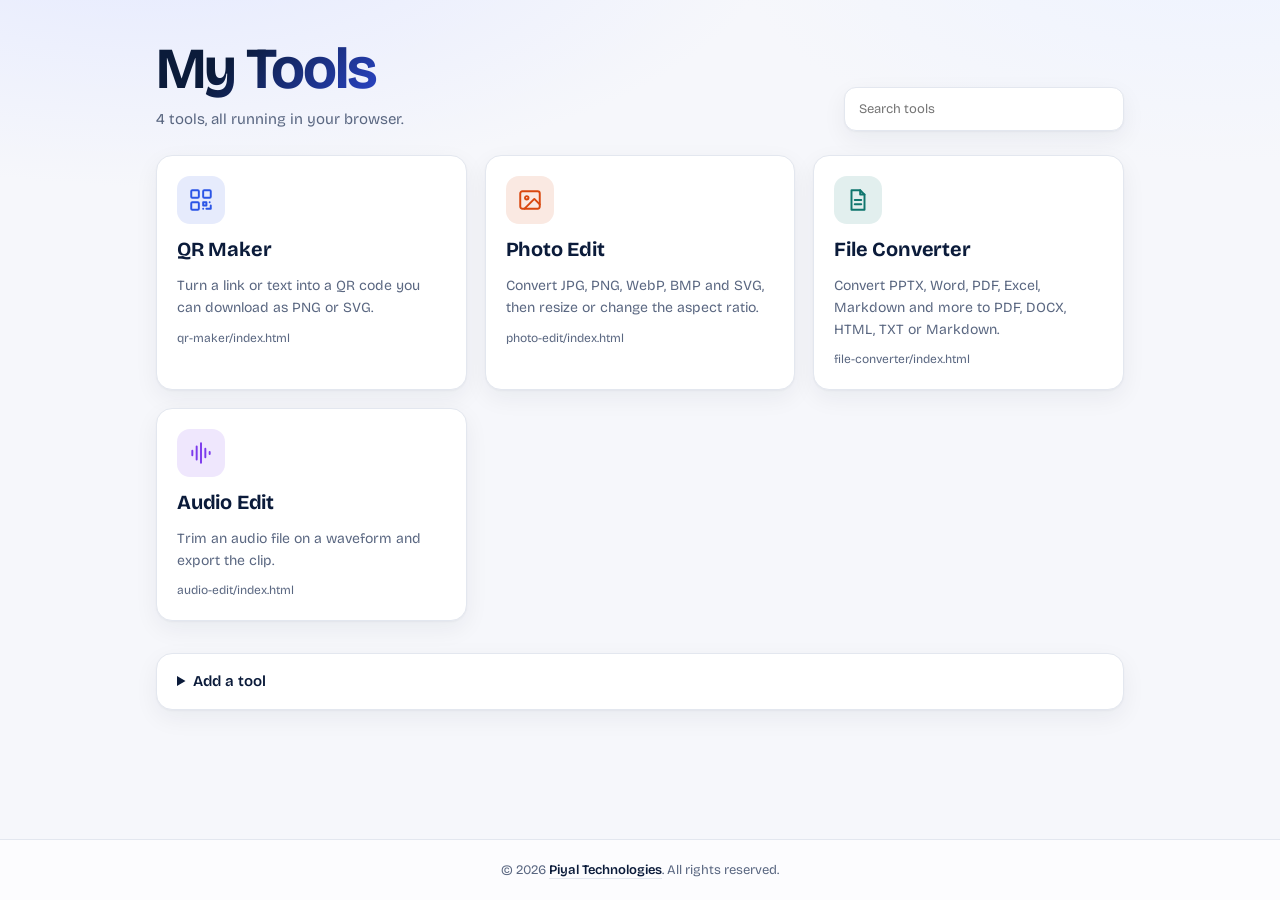
<file: index.html>
<!DOCTYPE html>
<html lang="en">
<head>
<meta charset="utf-8">
<meta name="viewport" content="width=device-width, initial-scale=1">
<title>My Tools</title>
<link href="https://fonts.googleapis.com/css2?family=Bricolage+Grotesque:opsz,wght@12..96,400;600;700&display=swap" rel="stylesheet">
<link rel="stylesheet" href="style.css">
</head>
<body>
<header class="top">
  <div>
    <h1>My Tools</h1>
    <p id="sub"></p>
  </div>
  <label class="search"><span class="sr">Search tools</span><input id="q" type="search" placeholder="Search tools" autocomplete="off"></label>
</header>

<main>
  <section id="grid" class="grid" aria-live="polite"></section>
  <p id="none" hidden>No tools match your search.</p>

  <details class="add">
    <summary>Add a tool</summary>
    <form id="form">
      <label>Name<input id="n" required maxlength="40" placeholder="PDF Merger"></label>
      <label>Folder or file path<input id="p" required placeholder="pdf-merger/index.html"></label>
      <label class="wide">Short description<input id="d" maxlength="120" placeholder="Combine PDF files into one"></label>
      <button class="primary" type="submit">Add to dashboard</button>
      <span id="msg" role="status"></span>
    </form>
    <p class="hint">Put each tool in its own folder next to this page, then add it here. Tools you add are saved in this browser.</p>
  </details>
</main>

<footer class="foot">
  <p>© 2026 <a href="https://github.com/Piyal9" target="_blank" rel="noopener noreferrer">Piyal Technologies</a>. All rights reserved.</p>
</footer>

<script src="script.js"></script>
</body>
</html>
</file>
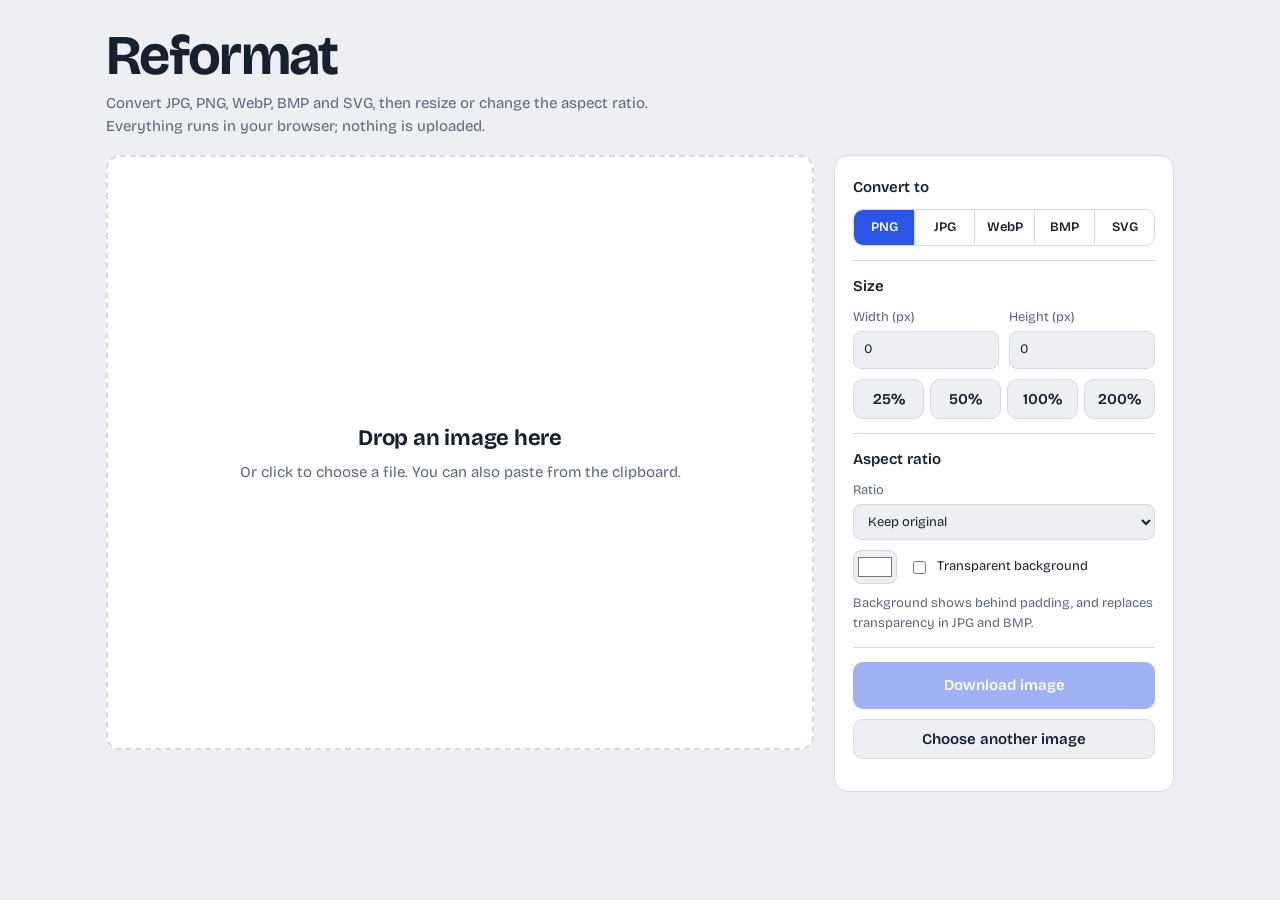
<file: photo-edit/index.html>
<!DOCTYPE html>
<html lang="en">
<head>
<meta charset="utf-8">
<meta name="viewport" content="width=device-width, initial-scale=1, viewport-fit=cover">
<title>Reformat: image converter and resizer</title>
<link href="https://fonts.googleapis.com/css2?family=Bricolage+Grotesque:opsz,wght@12..96,400;600;700&display=swap" rel="stylesheet">
<link rel="stylesheet" href="style.css">
</head>
<body>
<header>
  <h1>Reformat</h1>
  <p>Convert JPG, PNG, WebP, BMP and SVG, then resize or change the aspect ratio. Everything runs in your browser; nothing is uploaded.</p>
</header>

<main class="app">
  <section class="stage" aria-live="polite">
    <label class="drop" id="drop">
      <input type="file" id="file" accept="image/*,.svg,.avif,.bmp">
      <strong>Drop an image here</strong>
      <span>Or click to choose a file. You can also paste from the clipboard.</span>
    </label>
    <div id="preview" hidden style="display:flex;flex-direction:column;gap:12px;flex:1">
      <div class="checker"><img id="out" alt="Converted image preview"></div>
      <div class="stats" id="stats"></div>
    </div>
    <p class="note" id="msg" role="alert"></p>
  </section>

  <aside class="controls">
    <div class="group">
      <h2>Convert to</h2>
      <div class="seg" role="radiogroup" aria-label="Output format">
        <label><input type="radio" name="fmt" value="png" checked><span>PNG</span></label>
        <label><input type="radio" name="fmt" value="jpeg"><span>JPG</span></label>
        <label><input type="radio" name="fmt" value="webp"><span>WebP</span></label>
        <label><input type="radio" name="fmt" value="bmp"><span>BMP</span></label>
        <label><input type="radio" name="fmt" value="svg"><span>SVG</span></label>
      </div>
      <div id="qGroup" hidden class="field">
        <span>Quality: <b id="qv">90</b>%</span>
        <input type="range" id="q" min="10" max="100" value="90">
      </div>
      <div id="svgGroup" hidden style="display:grid;gap:10px">
        <label class="field">SVG method
          <select id="mode">
            <option value="embed">Embed (exact picture inside an SVG)</option>
            <option value="trace">Trace (flat-color vector shapes)</option>
          </select>
        </label>
        <div id="traceOpts" hidden style="display:grid;gap:10px">
          <label class="field"><span>Detail: <b id="dv">128</b> px on the long side</span>
            <input type="range" id="detail" min="32" max="256" step="16" value="128"></label>
          <label class="field"><span>Color levels per channel: <b id="lvv">4</b></span>
            <input type="range" id="lv" min="2" max="8" value="4"></label>
          <p class="hint">Tracing is best for logos and flat art. Photos become blocky.</p>
        </div>
      </div>
    </div>

    <div class="group">
      <h2>Size</h2>
      <div class="row">
        <label class="field">Width (px)<input type="number" id="w" min="1" max="8000" value="0"></label>
        <label class="field">Height (px)<input type="number" id="h" min="1" max="8000" value="0"></label>
      </div>
      <div class="scales" aria-label="Scale">
        <button type="button" data-s="25">25%</button>
        <button type="button" data-s="50">50%</button>
        <button type="button" data-s="100">100%</button>
        <button type="button" data-s="200">200%</button>
      </div>
    </div>

    <div class="group">
      <h2>Aspect ratio</h2>
      <label class="field">Ratio
        <select id="ratio">
          <option value="original">Keep original</option>
          <option value="1:1">1:1 square</option>
          <option value="4:3">4:3</option>
          <option value="3:2">3:2</option>
          <option value="16:9">16:9</option>
          <option value="9:16">9:16 portrait</option>
          <option value="free">Free (set width and height)</option>
        </select>
      </label>
      <label class="field" id="fitRow" hidden>When the ratio differs from the original
        <select id="fit">
          <option value="crop">Crop to fill</option>
          <option value="pad">Fit inside with padding</option>
          <option value="stretch">Stretch</option>
        </select>
      </label>
      <div style="display:flex;align-items:center;gap:12px">
        <input type="color" id="bg" value="#ffffff" aria-label="Background color">
        <label class="field inline"><input type="checkbox" id="tr"> Transparent background</label>
      </div>
      <p class="hint">Background shows behind padding, and replaces transparency in JPG and BMP.</p>
    </div>

    <div class="group">
      <a class="btn primary" id="dl" aria-disabled="true" href="#">Download image</a>
      <button type="button" id="another">Choose another image</button>
    </div>
  </aside>
</main>

<script src="script.js"></script>
</body>
</html>
</file>
<file: style.css>
:root{--bg:#F6F7FB;--panel:#FFFFFF;--ink:#0B1B3A;--muted:#5A6781;--line:#E3E7EF;--accent:#2F4BDB;--accent-ink:#FFFFFF;--warn:#B3261E;--shadow:0 1px 2px rgba(11,27,58,.04),0 8px 24px rgba(11,27,58,.06);color-scheme:light}
*,*::before,*::after{box-sizing:border-box}
[hidden]{display:none!important}
body{margin:0;min-height:100vh;display:flex;flex-direction:column;background:radial-gradient(900px 380px at 12% -80px,#E4E9FF 0,transparent 70%),radial-gradient(700px 320px at 95% -60px,#EEF3FF 0,transparent 70%),var(--bg);color:var(--ink);font:400 15px/1.55 "Bricolage Grotesque","Segoe UI",system-ui,sans-serif}
.sr{position:absolute;width:1px;height:1px;overflow:hidden;clip:rect(0 0 0 0)}
.top{display:flex;flex-wrap:wrap;align-items:flex-end;justify-content:space-between;gap:16px;width:100%;max-width:1000px;margin:0 auto;padding:40px 16px 24px}
h1{margin:0;font-size:clamp(36px,7vw,58px);line-height:1;letter-spacing:-.035em;font-weight:700;background:linear-gradient(135deg,#0B1B3A 30%,#2F4BDB);-webkit-background-clip:text;background-clip:text;color:transparent}
#sub{margin:10px 0 0;color:var(--muted)}
.search input{width:280px;max-width:100%;font:inherit;color:var(--ink);background:var(--panel);border:1px solid var(--line);border-radius:12px;padding:11px 14px;box-shadow:var(--shadow)}
main{flex:1;width:100%;max-width:1000px;margin:0 auto;padding:0 16px 40px}
.grid{display:grid;grid-template-columns:repeat(auto-fill,minmax(230px,1fr));gap:18px}
.card{position:relative;display:grid;gap:10px;align-content:start;background:var(--panel);border:1px solid var(--line);border-radius:16px;padding:20px;box-shadow:var(--shadow);transition:border-color .2s,transform .2s,box-shadow .2s}
.card:hover{border-color:var(--c,var(--accent));transform:translateY(-3px);box-shadow:0 2px 4px rgba(11,27,58,.05),0 16px 36px rgba(11,27,58,.10)}
.card:focus-within{border-color:var(--c,var(--accent))}
.tile{width:48px;height:48px;border-radius:13px;display:grid;place-items:center;background:color-mix(in srgb,var(--c,var(--accent)) 12%,#fff);color:var(--c,var(--accent))}
.tile svg{width:26px;height:26px;fill:none;stroke:currentColor;stroke-width:1.8;stroke-linecap:round;stroke-linejoin:round}
.card h2{margin:0;font-size:20px;letter-spacing:-.01em}
.card p{margin:0;color:var(--muted);font-size:14px}
.card a{color:inherit;text-decoration:none;outline:none}
.card a::after{content:"";position:absolute;inset:0;border-radius:16px}
.card a:focus-visible::after{outline:2px solid var(--accent);outline-offset:2px}
.path{font-size:12px;color:var(--muted);overflow-wrap:anywhere}
.rm{position:relative;z-index:1;justify-self:start;font:inherit;font-size:13px;color:var(--warn);background:none;border:0;padding:0;cursor:pointer;text-decoration:underline}
#none{color:var(--muted);text-align:center;padding:32px 0}
.add{margin-top:32px;background:var(--panel);border:1px solid var(--line);border-radius:16px;padding:16px 20px;box-shadow:var(--shadow)}
.add summary{cursor:pointer;font-weight:600}
form{display:grid;grid-template-columns:1fr 1fr;gap:12px;margin-top:14px;align-items:end}
@media (max-width:560px){form{grid-template-columns:1fr}}
label{display:grid;gap:4px;font-size:13px;color:var(--muted)}
.wide{grid-column:1/-1}
form input{font:inherit;color:var(--ink);background:var(--bg);border:1px solid var(--line);border-radius:10px;padding:10px 12px;width:100%}
.primary{font:inherit;font-weight:600;color:var(--accent-ink);background:linear-gradient(135deg,#2F4BDB,#4A63F0);border:0;border-radius:12px;padding:11px 18px;cursor:pointer;justify-self:start;box-shadow:0 6px 16px rgba(47,75,219,.28)}
.primary:hover{filter:brightness(1.06)}
#msg{color:var(--warn);font-size:13px}
.hint{margin:12px 0 0;font-size:13px;color:var(--muted)}
input:focus-visible,button:focus-visible,summary:focus-visible,.foot a:focus-visible{outline:2px solid var(--accent);outline-offset:2px}
.foot{border-top:1px solid var(--line);background:rgba(255,255,255,.7);text-align:center;padding:20px 16px;color:var(--muted);font-size:13px}
.foot p{margin:0}
.foot a{color:var(--ink);font-weight:600;text-decoration:none;border-bottom:1px solid var(--line)}
.foot a:hover{color:var(--accent);border-color:var(--accent)}
</file>
<file: photo-edit/style.css>
:root{
  --bg:#EDEFF3;--panel:#FFFFFF;--ink:#17202E;--muted:#5B6679;--line:#D5DAE3;
  --accent:#2B55E6;--accent-ink:#FFFFFF;--c1:#FFFFFF;--c2:#E3E6EC;--warn:#B3261E;
  color-scheme:light;
  box-sizing:border-box;padding-top:env(safe-area-inset-top,0px);padding-bottom:env(safe-area-inset-bottom,0px);
}
@media (prefers-color-scheme: dark){
  :root:not([data-theme="light"]){--bg:#11151C;--panel:#1A202B;--ink:#E8ECF4;--muted:#96A1B5;--line:#2C3547;--accent:#7C9BFF;--accent-ink:#0E1420;--c1:#1D2430;--c2:#262F3F;--warn:#FF8A80;color-scheme:dark}
}
:root[data-theme="dark"]{--bg:#11151C;--panel:#1A202B;--ink:#E8ECF4;--muted:#96A1B5;--line:#2C3547;--accent:#7C9BFF;--accent-ink:#0E1420;--c1:#1D2430;--c2:#262F3F;--warn:#FF8A80;color-scheme:dark}
html{scroll-padding-top:env(safe-area-inset-top,0px)}
*,*::before,*::after{box-sizing:border-box}
[hidden]{display:none!important}
body{margin:0;background:var(--bg);color:var(--ink);font:400 15px/1.5 "Bricolage Grotesque","Segoe UI",system-ui,sans-serif}
header{max-width:1100px;margin:0 auto;padding:28px 16px 18px}
h1{margin:0;font-size:clamp(34px,6vw,56px);line-height:1;letter-spacing:-.03em;font-weight:700}
header p{margin:8px 0 0;color:var(--muted);max-width:56ch}
.app{display:grid;grid-template-columns:minmax(0,1fr) 340px;gap:20px;max-width:1100px;margin:0 auto;padding:0 16px 32px}
@media (max-width:820px){.app{grid-template-columns:1fr}}
.stage{min-height:420px;display:flex;flex-direction:column;gap:12px}
.drop{flex:1;min-height:420px;display:grid;place-content:center;gap:6px;text-align:center;padding:24px;border:2px dashed var(--line);border-radius:14px;background:var(--panel);cursor:pointer}
.drop strong{font-size:22px;letter-spacing:-.01em}
.drop span{color:var(--muted)}
.drop.over,.drop:focus-within{border-color:var(--accent)}
.drop input{position:absolute;width:1px;height:1px;opacity:0}
.checker{flex:1;display:grid;place-items:center;overflow:auto;padding:16px;border:1px solid var(--line);border-radius:14px;min-height:380px;
  background:conic-gradient(var(--c2) 25%,var(--c1) 0 50%,var(--c2) 0 75%,var(--c1) 0) 0 0/20px 20px}
.checker img{display:block;max-width:100%;max-height:68vh;height:auto}
.stats{display:grid;gap:2px;font-variant-numeric:tabular-nums}
.stats span{color:var(--muted)}
.stats b{font-weight:600}
.note{color:var(--warn)}
.controls{background:var(--panel);border:1px solid var(--line);border-radius:14px;padding:6px 18px 18px;align-self:start}
.group{padding:14px 0;border-bottom:1px solid var(--line);display:grid;gap:10px}
.group:last-of-type{border-bottom:0}
h2{margin:0;font-size:15px;font-weight:600}
.seg{display:grid;grid-template-columns:repeat(5,1fr);border:1px solid var(--line);border-radius:10px;overflow:hidden}
.seg label{display:block}
.seg input{position:absolute;opacity:0;width:1px;height:1px}
.seg span{display:block;text-align:center;padding:8px 0;cursor:pointer;font-weight:600;font-size:13px}
.seg label+label span{border-left:1px solid var(--line)}
.seg input:checked+span{background:var(--accent);color:var(--accent-ink)}
.seg input:focus-visible+span{outline:2px solid var(--ink);outline-offset:-3px}
.row{display:grid;grid-template-columns:1fr 1fr;gap:10px}
.field{display:grid;gap:4px;font-size:13px;color:var(--muted)}
.field.inline{display:flex;align-items:center;gap:8px;color:var(--ink)}
input[type=number],select{width:100%;font:inherit;color:var(--ink);background:var(--bg);border:1px solid var(--line);border-radius:8px;padding:8px 10px}
input[type=range]{width:100%;accent-color:var(--accent)}
input[type=color]{width:44px;height:34px;padding:2px;border:1px solid var(--line);border-radius:8px;background:var(--bg)}
.scales{display:grid;grid-template-columns:repeat(4,1fr);gap:6px}
button,.btn{font:inherit;font-weight:600;border-radius:10px;border:1px solid var(--line);background:var(--bg);color:var(--ink);padding:8px 10px;cursor:pointer;text-align:center;text-decoration:none;display:block}
.primary{background:var(--accent);color:var(--accent-ink);border-color:var(--accent);padding:11px 12px}
.primary[aria-disabled="true"]{opacity:.45;pointer-events:none}
button:focus-visible,.btn:focus-visible,input:focus-visible,select:focus-visible{outline:2px solid var(--accent);outline-offset:2px}
.hint{font-size:13px;color:var(--muted);margin:0}
</file>
